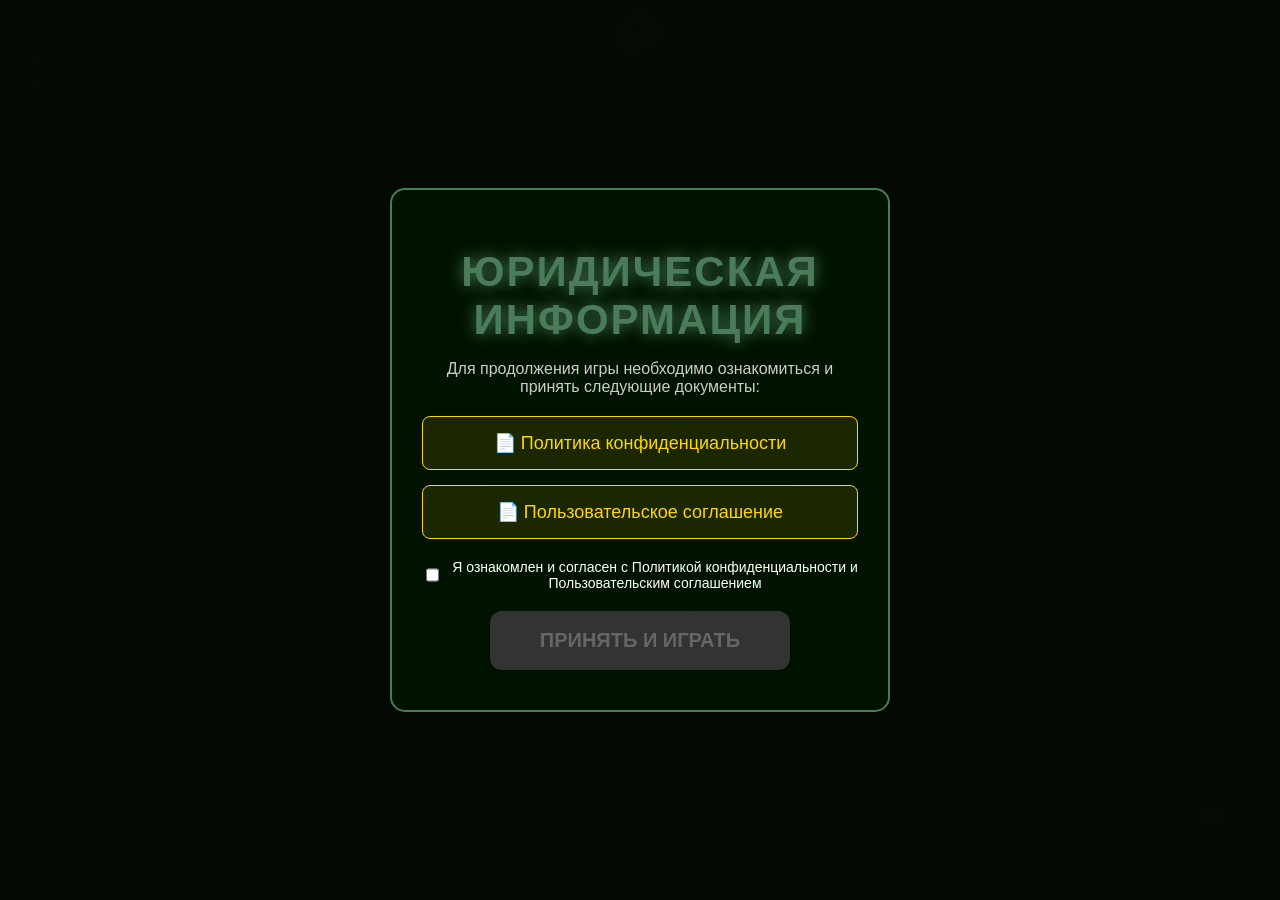
<file: index.html>
<!DOCTYPE html>
<html lang="ru">
<head>
    <meta charset="UTF-8">
    <meta name="viewport" content="width=device-width, initial-scale=1.0, maximum-scale=1.0, user-scalable=no, viewport-fit=cover">
    <meta name="apple-mobile-web-app-capable" content="yes">
    <meta name="mobile-web-app-capable" content="yes">
    <title>Охота: Точный Выстрел</title>
    <link rel="stylesheet" href="style.css">
</head>
<body>

    <canvas id="gameCanvas"></canvas>

    <div id="ui-layer">
        <button id="shop-btn" class="control-btn">🏪</button>
        
        <div id="stats-panel" class="hud-panel">
            <div>💰 <span id="money-display" style="color:#ffd700">0</span></div>
            <div>⏱️ <span id="time-display">60</span>с</div>
            <div>🗺️ <span id="level-display" style="font-size: 14px; color: #fff;">Лесная опушка</span></div>
        </div>
        
        <div id="weapon-panel" class="hud-panel">
            <div id="rifle-name" style="font-size: 14px;">Пневматика</div>
            <div style="font-size: 20px; color: #fff;"><span id="ammo-display">8</span>/<span id="max-ammo-display">8</span></div>
        </div>
        
        <button id="reload-btn" class="control-btn">
            <span>🔄</span>
            ПЕРЕЗАР.
        </button>
        
        <div id="reload-warning">НЕТ ПАТРОНОВ!<br>НАЖМИ ПЕРЕЗАРЯДКУ</div>
    </div>

    <div id="start-screen" class="screen">
        <h1>ОХОТА</h1>
        <h2>Добро пожаловать, Хозяин</h2>
        <button class="btn" id="start-btn">НАЧАТЬ ОХОТУ</button>
        <div class="controls-hint">
            👆 <b>Зажмите палец</b> на экране,<br>чтобы прицел сам навелся и выстрелил.<br><br>
            🏪 Кнопка сверху — Магазин, Локации и Прокачка<br>
            🔄 Кнопка справа внизу — Перезарядка
        </div>
    </div>

    <div id="shop-screen" class="screen hidden">
        <div class="shop-container">
            <div class="shop-header">
                <h1 style="font-size: 28px; margin: 0;">СНАРЯЖЕНИЕ</h1>
                <div class="shop-money">💰 <span id="shop-money-display">0</span></div>
            </div>

            <div class="shop-scroll-area">
                <div class="shop-section">
                    <h3>🗺️ Локации</h3>
                    <div class="weapon-list" id="level-list"></div>
                </div>

                <div class="shop-section">
                    <h3>🎒 Трофеи</h3>
                    <div class="inventory-grid" id="inventory-grid"></div>
                    <button class="btn" id="sell-all-btn" style="margin: 10px 0 0 0; width: 100%;">ПРОДАТЬ ВСЁ</button>
                </div>

                <div class="shop-section">
                    <h3>🔫 Оружейная</h3>
                    <div class="weapon-list" id="weapon-list"></div>
                </div>

                <div class="shop-section">
                    <h3>⚡ Прокачка базы</h3>
                    <div class="upgrade-panel" id="base-upgrades"></div>
                </div>

                <div class="shop-section">
                    <h3>🔧 Прокачка оружия</h3>
                    <div class="upgrade-panel" id="weapon-upgrades"></div>
                </div>
            </div>

            <button class="btn btn-secondary" id="close-shop-btn" style="margin-top: 15px;">ВЕРНУТЬСЯ К ОХОТЕ</button>
        </div>
    </div>

    <div id="game-over-screen" class="screen hidden">
        <h1>ОХОТА ОКОНЧЕНА</h1>
        <h2>Заработано: <span id="final-money" style="color:#ffd700">0</span> 💰</h2>
        <button class="btn" id="restart-btn">НОВАЯ ОХОТА</button>
    </div>

    <div id="legal-modal" class="screen hidden">
        <div class="legal-container">
            <h1>ЮРИДИЧЕСКАЯ ИНФОРМАЦИЯ</h1>
            <p style="color: #ccc; margin-bottom: 20px;">Для продолжения игры необходимо ознакомиться и принять следующие документы:</p>
            
            <div class="legal-links">
                <a href="privacy.html" target="_blank" class="legal-link">📄 Политика конфиденциальности</a>
                <a href="terms.html" target="_blank" class="legal-link">📄 Пользовательское соглашение</a>
            </div>

            <label class="checkbox-container" style="margin-top: 20px;">
                <input type="checkbox" id="legal-accept">
                <span class="checkmark"></span>
                <span style="color: #fff; font-size: 14px; margin-left: 10px;">Я ознакомлен и согласен с Политикой конфиденциальности и Пользовательским соглашением</span>
            </label>

            <button class="btn" id="accept-legal-btn" disabled style="margin-top: 20px;">ПРИНЯТЬ И ИГРАТЬ</button>
        </div>
    </div>

    <script src="game.js"></script>
</body>
</html>
</file>
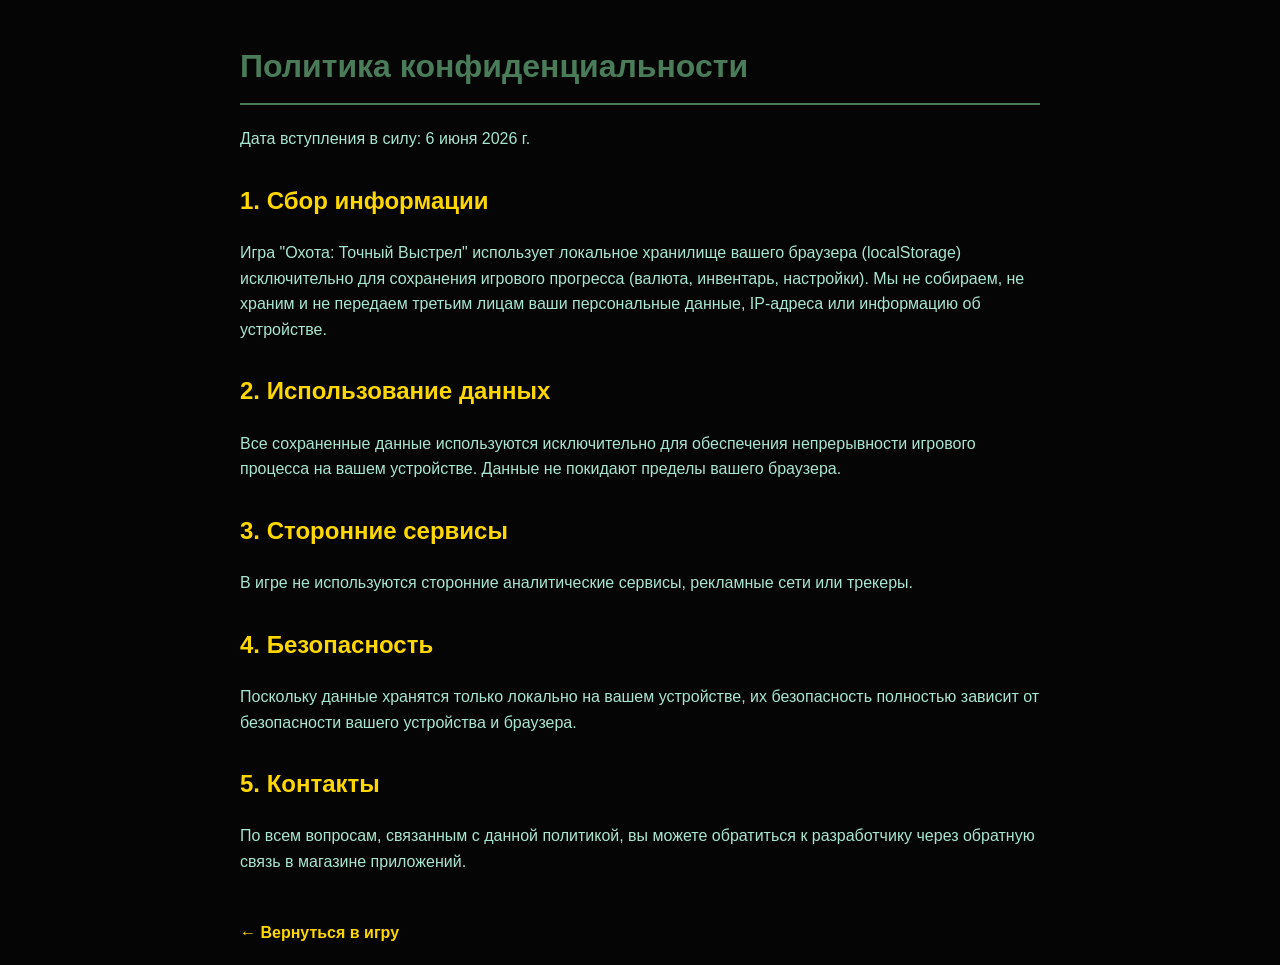
<file: privacy.html>
<!DOCTYPE html>
<html lang="ru">
<head>
    <meta charset="UTF-8">
    <meta name="viewport" content="width=device-width, initial-scale=1.0">
    <title>Политика конфиденциальности</title>
    <style>
        body {
            font-family: 'Segoe UI', Tahoma, Geneva, Verdana, sans-serif;
            background: #050505;
            color: #a8e6cf;
            line-height: 1.6;
            padding: 20px;
            max-width: 800px;
            margin: 0 auto;
        }
        h1 { color: #4a7c59; border-bottom: 2px solid #4a7c59; padding-bottom: 10px; }
        h2 { color: #ffd700; margin-top: 30px; }
        p { margin-bottom: 15px; }
        .back-link {
            display: inline-block;
            margin-top: 30px;
            color: #ffd700;
            text-decoration: none;
            font-weight: bold;
        }
        .back-link:hover { text-decoration: underline; }
    </style>
</head>
<body>
    <h1>Политика конфиденциальности</h1>
    <p>Дата вступления в силу: 6 июня 2026 г.</p>

    <h2>1. Сбор информации</h2>
    <p>Игра "Охота: Точный Выстрел" использует локальное хранилище вашего браузера (localStorage) исключительно для сохранения игрового прогресса (валюта, инвентарь, настройки). Мы не собираем, не храним и не передаем третьим лицам ваши персональные данные, IP-адреса или информацию об устройстве.</p>

    <h2>2. Использование данных</h2>
    <p>Все сохраненные данные используются исключительно для обеспечения непрерывности игрового процесса на вашем устройстве. Данные не покидают пределы вашего браузера.</p>

    <h2>3. Сторонние сервисы</h2>
    <p>В игре не используются сторонние аналитические сервисы, рекламные сети или трекеры.</p>

    <h2>4. Безопасность</h2>
    <p>Поскольку данные хранятся только локально на вашем устройстве, их безопасность полностью зависит от безопасности вашего устройства и браузера.</p>

    <h2>5. Контакты</h2>
    <p>По всем вопросам, связанным с данной политикой, вы можете обратиться к разработчику через обратную связь в магазине приложений.</p>

    <a href="index.html" class="back-link">← Вернуться в игру</a>
</body>
</html>
</file>
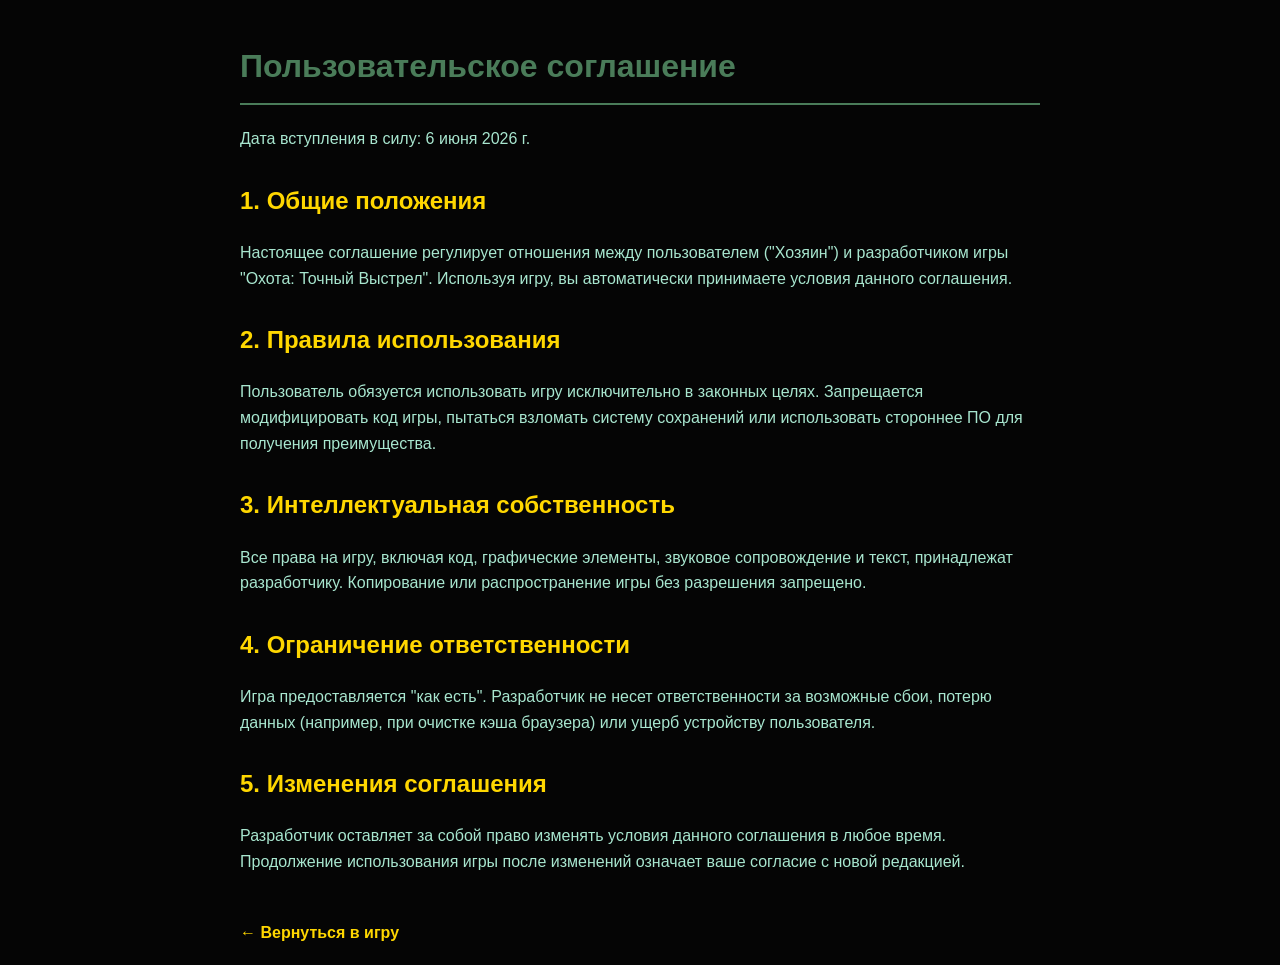
<file: terms.html>
<!DOCTYPE html>
<html lang="ru">
<head>
    <meta charset="UTF-8">
    <meta name="viewport" content="width=device-width, initial-scale=1.0">
    <title>Пользовательское соглашение</title>
    <style>
        body {
            font-family: 'Segoe UI', Tahoma, Geneva, Verdana, sans-serif;
            background: #050505;
            color: #a8e6cf;
            line-height: 1.6;
            padding: 20px;
            max-width: 800px;
            margin: 0 auto;
        }
        h1 { color: #4a7c59; border-bottom: 2px solid #4a7c59; padding-bottom: 10px; }
        h2 { color: #ffd700; margin-top: 30px; }
        p { margin-bottom: 15px; }
        .back-link {
            display: inline-block;
            margin-top: 30px;
            color: #ffd700;
            text-decoration: none;
            font-weight: bold;
        }
        .back-link:hover { text-decoration: underline; }
    </style>
</head>
<body>
    <h1>Пользовательское соглашение</h1>
    <p>Дата вступления в силу: 6 июня 2026 г.</p>

    <h2>1. Общие положения</h2>
    <p>Настоящее соглашение регулирует отношения между пользователем ("Хозяин") и разработчиком игры "Охота: Точный Выстрел". Используя игру, вы автоматически принимаете условия данного соглашения.</p>

    <h2>2. Правила использования</h2>
    <p>Пользователь обязуется использовать игру исключительно в законных целях. Запрещается модифицировать код игры, пытаться взломать систему сохранений или использовать стороннее ПО для получения преимущества.</p>

    <h2>3. Интеллектуальная собственность</h2>
    <p>Все права на игру, включая код, графические элементы, звуковое сопровождение и текст, принадлежат разработчику. Копирование или распространение игры без разрешения запрещено.</p>

    <h2>4. Ограничение ответственности</h2>
    <p>Игра предоставляется "как есть". Разработчик не несет ответственности за возможные сбои, потерю данных (например, при очистке кэша браузера) или ущерб устройству пользователя.</p>

    <h2>5. Изменения соглашения</h2>
    <p>Разработчик оставляет за собой право изменять условия данного соглашения в любое время. Продолжение использования игры после изменений означает ваше согласие с новой редакцией.</p>

    <a href="index.html" class="back-link">← Вернуться в игру</a>
</body>
</html>
</file>
<file: style.css>
* {
    box-sizing: border-box;
    -webkit-tap-highlight-color: transparent;
}
body {
    margin: 0;
    padding: 0;
    overflow: hidden;
    background: #050505;
    font-family: 'Segoe UI', Tahoma, Geneva, Verdana, sans-serif;
    user-select: none;
    -webkit-user-select: none;
    touch-action: none;
    overscroll-behavior: none;
}
canvas {
    display: block;
    width: 100vw;
    height: 100vh;
}

#ui-layer {
    position: absolute;
    top: 0;
    left: 0;
    width: 100%;
    height: 100%;
    pointer-events: none;
    z-index: 10;
}
.hud-panel {
    position: absolute;
    background: rgba(0, 20, 0, 0.85);
    border: 2px solid #4a7c59;
    color: #a8e6cf;
    padding: 10px 15px;
    border-radius: 12px;
    font-weight: bold;
    box-shadow: 0 4px 15px rgba(0, 0, 0, 0.5);
    pointer-events: auto;
    backdrop-filter: blur(4px);
}
#stats-panel {
    top: 10px;
    left: 10px;
    font-size: 16px;
    line-height: 1.5;
}
#weapon-panel {
    top: 10px;
    right: 10px;
    text-align: right;
    font-size: 16px;
    line-height: 1.5;
}

.control-btn {
    position: absolute;
    border: none;
    border-radius: 50%;
    font-weight: bold;
    cursor: pointer;
    pointer-events: auto;
    transition: transform 0.1s, background 0.1s;
    display: flex;
    align-items: center;
    justify-content: center;
    box-shadow: 0 4px 10px rgba(0,0,0,0.5);
    -webkit-tap-highlight-color: transparent;
}
.control-btn:active {
    transform: scale(0.92);
}

#reload-btn {
    bottom: 30px;
    right: 20px;
    width: 90px;
    height: 90px;
    background: linear-gradient(145deg, #a00000, #600000);
    color: white;
    font-size: 14px;
    border: 3px solid #ff4444;
    flex-direction: column;
    line-height: 1.2;
}
#reload-btn span {
    font-size: 24px;
    display: block;
}

#shop-btn {
    top: 10px;
    left: 50%;
    transform: translateX(-50%);
    width: 50px;
    height: 50px;
    background: linear-gradient(145deg, #d4af37, #8a701e);
    color: #000;
    font-size: 24px;
    border: 2px solid #ffd700;
}

#reload-warning {
    position: absolute;
    top: 40%;
    left: 50%;
    transform: translate(-50%, -50%);
    color: #ff3333;
    font-size: 28px;
    font-weight: 900;
    text-shadow: 0 0 10px #ff0000;
    display: none;
    animation: blink 0.6s infinite;
    text-align: center;
    pointer-events: none;
    background: rgba(0,0,0,0.7);
    padding: 10px 20px;
    border-radius: 10px;
}
@keyframes blink {
    0%, 100% { opacity: 1; }
    50% { opacity: 0.3; }
}

.screen {
    position: absolute;
    top: 0;
    left: 0;
    width: 100%;
    height: 100%;
    background: rgba(5, 10, 5, 0.95);
    display: flex;
    flex-direction: column;
    justify-content: center;
    align-items: center;
    z-index: 20;
    cursor: default;
    padding: 20px;
}
.hidden { display: none !important; }

h1 {
    font-size: 42px;
    color: #4a7c59;
    text-shadow: 0 0 15px #4a7c59;
    margin-bottom: 5px;
    letter-spacing: 2px;
    text-align: center;
}
h2 {
    font-size: 20px;
    color: #a8e6cf;
    margin-bottom: 25px;
    text-align: center;
}
.btn {
    padding: 18px 30px;
    font-size: 20px;
    font-weight: bold;
    color: #000;
    background: linear-gradient(145deg, #4a7c59, #365c42);
    border: none;
    border-radius: 12px;
    cursor: pointer;
    transition: all 0.1s;
    margin: 10px 0;
    width: 100%;
    max-width: 300px;
    box-shadow: 0 4px 15px rgba(74, 124, 89, 0.4);
    -webkit-tap-highlight-color: transparent;
}
.btn:active {
    transform: scale(0.96);
    background: #365c42;
}
.btn:disabled {
    background: #333;
    color: #666;
    box-shadow: none;
    cursor: not-allowed;
}
.btn-secondary {
    background: linear-gradient(145deg, #8b0000, #500000);
    color: white;
}

.shop-container {
    width: 100%;
    max-width: 600px;
    height: 90vh;
    display: flex;
    flex-direction: column;
}
.shop-header {
    display: flex;
    justify-content: space-between;
    align-items: center;
    margin-bottom: 10px;
    border-bottom: 2px solid #4a7c59;
    padding-bottom: 10px;
    flex-shrink: 0;
}
.shop-money {
    font-size: 28px;
    color: #ffd700;
    text-shadow: 0 0 10px #ffd700;
    font-weight: bold;
}

/* КОРРЕКТНАЯ ПРОКРУТКА ДЛЯ МАГАЗИНА */
.shop-scroll-area {
    flex: 1;
    overflow-y: auto;
    -webkit-overflow-scrolling: touch;
    overscroll-behavior: contain;
    touch-action: pan-y !important;
    padding-right: 5px;
}
.shop-scroll-area::-webkit-scrollbar {
    width: 8px;
}
.shop-scroll-area::-webkit-scrollbar-track {
    background: rgba(0,0,0,0.3);
    border-radius: 4px;
}
.shop-scroll-area::-webkit-scrollbar-thumb {
    background: #4a7c59;
    border-radius: 4px;
}

.shop-section {
    background: rgba(255, 255, 255, 0.05);
    border: 1px solid #4a7c59;
    border-radius: 12px;
    padding: 15px;
    margin-bottom: 15px;
}
.shop-section h3 {
    color: #4a7c59;
    margin-top: 0;
    border-bottom: 1px solid #333;
    padding-bottom: 10px;
    font-size: 18px;
}
.inventory-grid {
    display: grid;
    grid-template-columns: repeat(2, 1fr);
    gap: 10px;
    margin-bottom: 15px;
}
.inv-item {
    background: rgba(0, 0, 0, 0.3);
    padding: 10px;
    border-radius: 8px;
    text-align: center;
    border: 1px solid #333;
}
.inv-item .emoji { font-size: 28px; display: block; margin-bottom: 5px; }
.inv-item .count { color: #fff; font-size: 16px; font-weight: bold; }
.inv-item .price { color: #ffd700; font-size: 13px; }

.weapon-list {
    display: flex;
    flex-direction: column;
    gap: 10px;
}
.weapon-item {
    display: flex;
    justify-content: space-between;
    align-items: center;
    background: rgba(0, 0, 0, 0.3);
    padding: 12px;
    border-radius: 8px;
    border: 1px solid #333;
}
.weapon-item.owned {
    border-color: #4a7c59;
    background: rgba(74, 124, 89, 0.15);
}
.weapon-info { flex: 1; padding-right: 10px; }
.weapon-name { color: #fff; font-size: 16px; font-weight: bold; }
.weapon-stats { color: #888; font-size: 12px; margin-top: 4px; }
.weapon-btn {
    padding: 10px 15px;
    font-size: 14px;
    min-width: 100px;
}

.upgrade-panel {
    display: flex;
    flex-direction: column;
    gap: 10px;
}
.upgrade-stat {
    color: #a8e6cf;
    font-size: 15px;
    line-height: 1.6;
    display: flex;
    justify-content: space-between;
    align-items: center;
}

.controls-hint {
    margin-top: 20px;
    color: #888;
    font-size: 14px;
    text-align: center;
    line-height: 1.5;
}

.legal-container {
    background: rgba(0, 20, 0, 0.9);
    border: 2px solid #4a7c59;
    padding: 30px;
    border-radius: 15px;
    max-width: 500px;
    width: 100%;
    text-align: center;
}
.legal-links {
    display: flex;
    flex-direction: column;
    gap: 15px;
    margin: 20px 0;
}
.legal-link {
    color: #ffd700;
    text-decoration: none;
    font-size: 18px;
    padding: 15px;
    background: rgba(255, 215, 0, 0.1);
    border: 1px solid #ffd700;
    border-radius: 8px;
    transition: background 0.2s;
}
.legal-link:hover {
    background: rgba(255, 215, 0, 0.2);
}
.checkbox-container {
    display: flex;
    align-items: center;
    justify-content: center;
    cursor: pointer;
}
.checkbox-container input {
    width: 20px;
    height: 20px;
    cursor: pointer;
}
</file>
